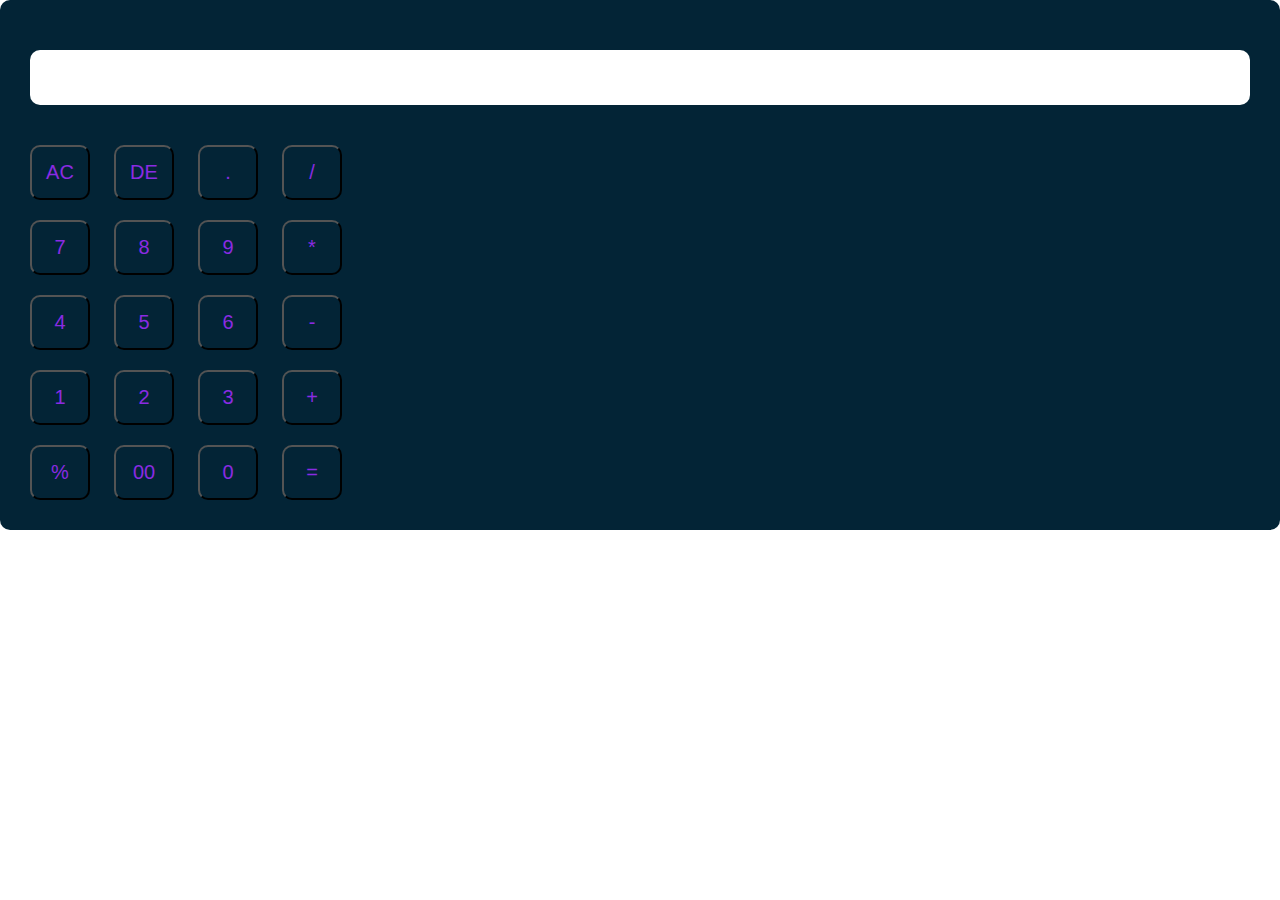
<file: Calculatot/index.html>
<!DOCTYPE html>
<html>
<head>
	<meta charset="utf-8">
	<meta name="viewport" content="width=device-width, initial-scale=1">
	<title>Calculator</title>
	<link rel="stylesheet" type="text/css" href="style.css">
</head>
<body>

	<div class="conatiner">
		<div class="calculator">
			
			<form>
				<div class="display">
					<input type="text" name="display" style="background-color: white;">
				</div>
				<div>
					<input type="button" value="AC" onclick="display.value=''">
					<input type="button" value="DE" onclick="display.value= display.value.toString().slice(0, -1)">
					<input type="button" value="."onclick="display.value='.'">
					<input type="button" value="/"onclick="display.value='/'" >

				</div>
				<div>
					<input type="button" value="7" onclick="display.value+='7'">
					<input type="button" value="8" onclick="display.value+='8'">
					<input type="button" value="9" onclick="display.value+='9'">
					<input type="button" value="*" onclick="display.value+='*'">

				</div>
				<div>
					<input type="button" value="4"onclick="display.value+='4'">
					<input type="button" value="5"onclick="display.value+='5'">
					<input type="button" value="6"onclick="display.value+='6'">
					<input type="button" value="-"onclick="display.value+='-'">
				</div>
				<div>
					<input type="button" value="1"onclick="display.value+='1'">
					<input type="button" value="2"onclick="display.value+='2'">
					<input type="button" value="3"onclick="display.value+='3'">
					<input type="button" value="+"onclick="display.value+='+'">

				</div>
				<div>
					<input type="button" value="%"onclick="display.value+='%'">
					<input type="button" value="00"onclick="display.value+='00'">
					<input type="button" value="0"onclick="display.value+='0'">
					<input type="button" value="=" onclick="display.value=eval(display.value)">

				</div>
			</div>
		</form>
	</div>
</body>
</html>
</file>
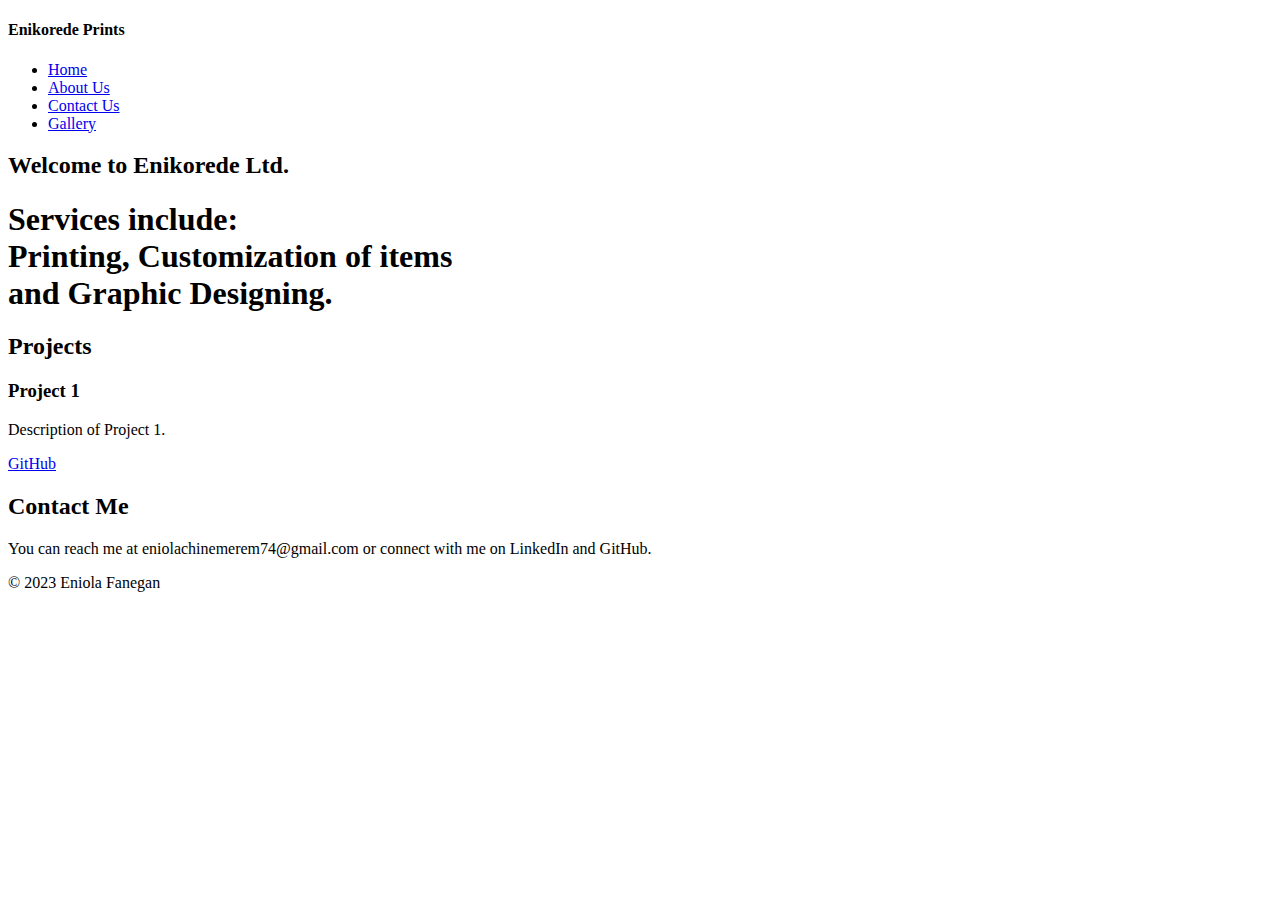
<file: Prints/index.html>
<!DOCTYPE html>
<html lang="en">
<head>
    <meta charset="UTF-8">
    <meta http-equiv="X-UA-Compatible" content="IE=edge">
    <meta name="viewport" content="width=device-width, initial-scale=1.0">
    <title>Enikorede PrintingSolution</title>
    <base href="C:\HTML\Prints">
    <link rel="stylesheet" href="style.css">
</head>
<body>
    <div class="banner">
        <div class="navbar">
            <h4 class="logo">Enikorede Prints</h4>
            <ul>
                <li><a href="#">Home</a></li>
                <li><a href="#">About Us</a></li>
                <li><a href="#">Contact Us</a></li>
                <li><a href="#">Gallery</a></li>

            </ul>
        </div>
        <div class="vertical-center">
				<h2>Welcome to Enikorede Ltd.</h2>
				<h1>Services include:<br>Printing, Customization of items <br>and Graphic Designing.</h1>
		</div>
    </div>
    <section id="projects">
        <div class="container">
          <h2>Projects</h2>
          <div class="project">
            <h3>Project 1</h3>
            <p>Description of Project 1.</p>
            <!-- <a href="#" class="btn">View Demo</a> -->
            <a href="#" class="btn">GitHub</a>
          </div>
          <!-- Add more project sections as needed -->
        </div>
      </section>
  
      <section id="contact">
        <div class="container">
          <h2>Contact Me</h2>
          <p>You can reach me at eniolachinemerem74@gmail.com or connect with me on LinkedIn and GitHub.</p>
        </div>
      </section>
    </main>
  
    <footer>
      <div class="container">
        <p>&copy; 2023 Eniola Fanegan</p>
      </div>
    </footer>
</body>
</html>
</file>
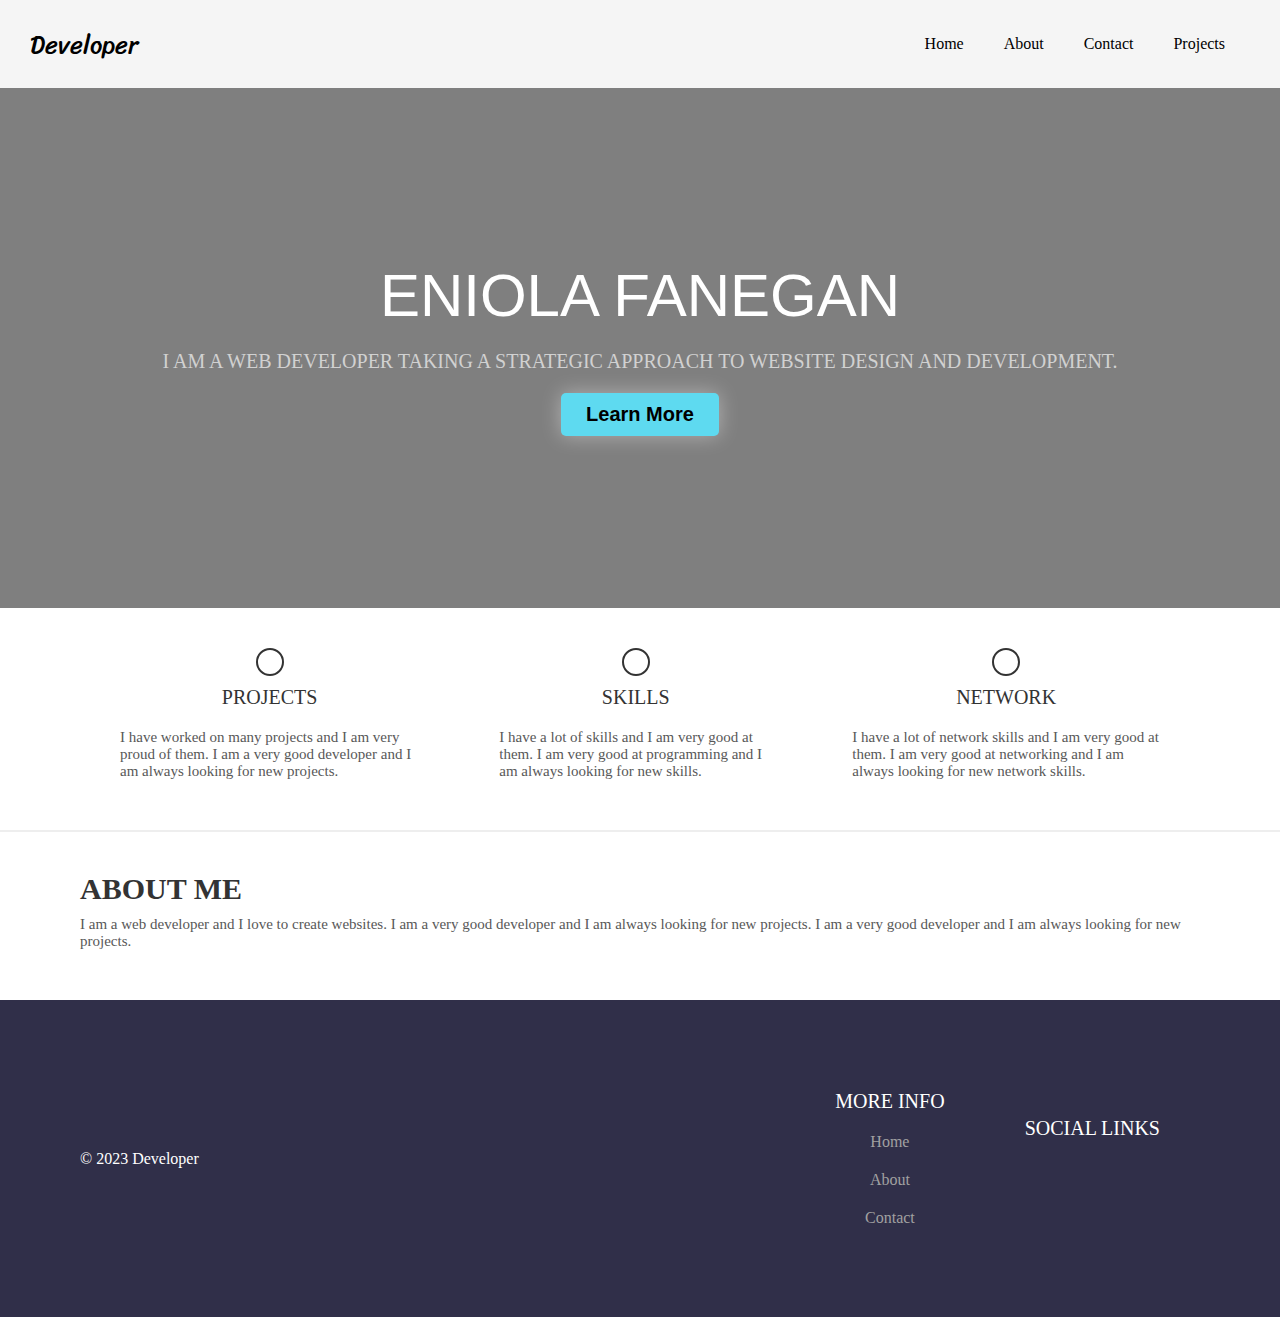
<file: Calculatot/catch.html>
<!DOCTYPE html>
<html>
<head>
	<meta charset="utf-8">
	<meta name="viewport" content="width=device-width, initial-scale=1">
	<link rel="stylesheet" type="text/css" href="sttyle.css">

	<title></title>
</head>
<body>
	<header class="header">
	  <a href="#" class="logo">Developer</a>
	  <nav class="nav-items">
	    <a href="#">Home</a>
	    <a href="#">About</a>
	    <a href="#">Contact</a>
	    <a href="#">Projects</a>
	  </nav>
	</header>


	  <main>
	  <div class="intro">
	    <h1>Eniola Fanegan</h1>
	    <p>I am a web developer taking a strategic approach to website design and development.</p>
	    <button>Learn More</button>
	  </div>
	  <div class="achievements">
	    <div class="work">
	      <i class="fas fa-atom"></i>
	      <p class="work-heading">Projects</p>
	      <p class="work-text">I have worked on many projects and I am very proud of them. I am a very good developer and I am always looking for new projects.</p>
	    </div>
	    <div class="work">
	      <i class="fas fa-skiing"></i>
	      <p class="work-heading">Skills</p>
	      <p class="work-text">I have a lot of skills and I am very good at them. I am very good at programming and I am always looking for new skills.</p>
	    </div>
	    <div class="work">
	      <i class="fas fa-ethernet"></i>
	      <p class="work-heading">Network</p>
	      <p class="work-text">I have a lot of network skills and I am very good at them. I am very good at networking and I am always looking for new network skills.</p>
	    </div>
	  </div>
	  <div class="about-me">
	    <div class="about-me-text">
	      <h2>About Me</h2>
	      <p>I am a web developer and I love to create websites. I am a very good developer and I am always looking for new projects. I am a very good developer and I am always looking for new projects.</p>
	    </div>
	    <!-- <img src="https://images.unsplash.com/photo-1596495578065-6e0763fa1178?ixlib=rb-1.2.1&ixid=MnwxMjA3fDB8MHxwaG90by1wYWdlfHx8fGVufDB8fHx8&auto=format&fit=crop&w=871&q=80" alt="me"> -->
	  </div>
</main>

<footer class="footer">
  <div class="copy">&copy; 2023 Developer</div>
  <div class="bottom-links">
	<div class="links">
      <span>More Info</span>
      <a href="#">Home</a>
      <a href="#">About</a>
      <a href="#">Contact</a>
	</div>
    <div class="links">
      <span>Social Links</span>
      <a href="#"><i class="link-facebook"></i></a>
      <a href="#"><i class="fab fa-twitter"></i></a>
      <a href="#"><i class="fab fa-instagram"></i></a>
    </div>
  </div>
</footer>

</body>
</html>
</file>
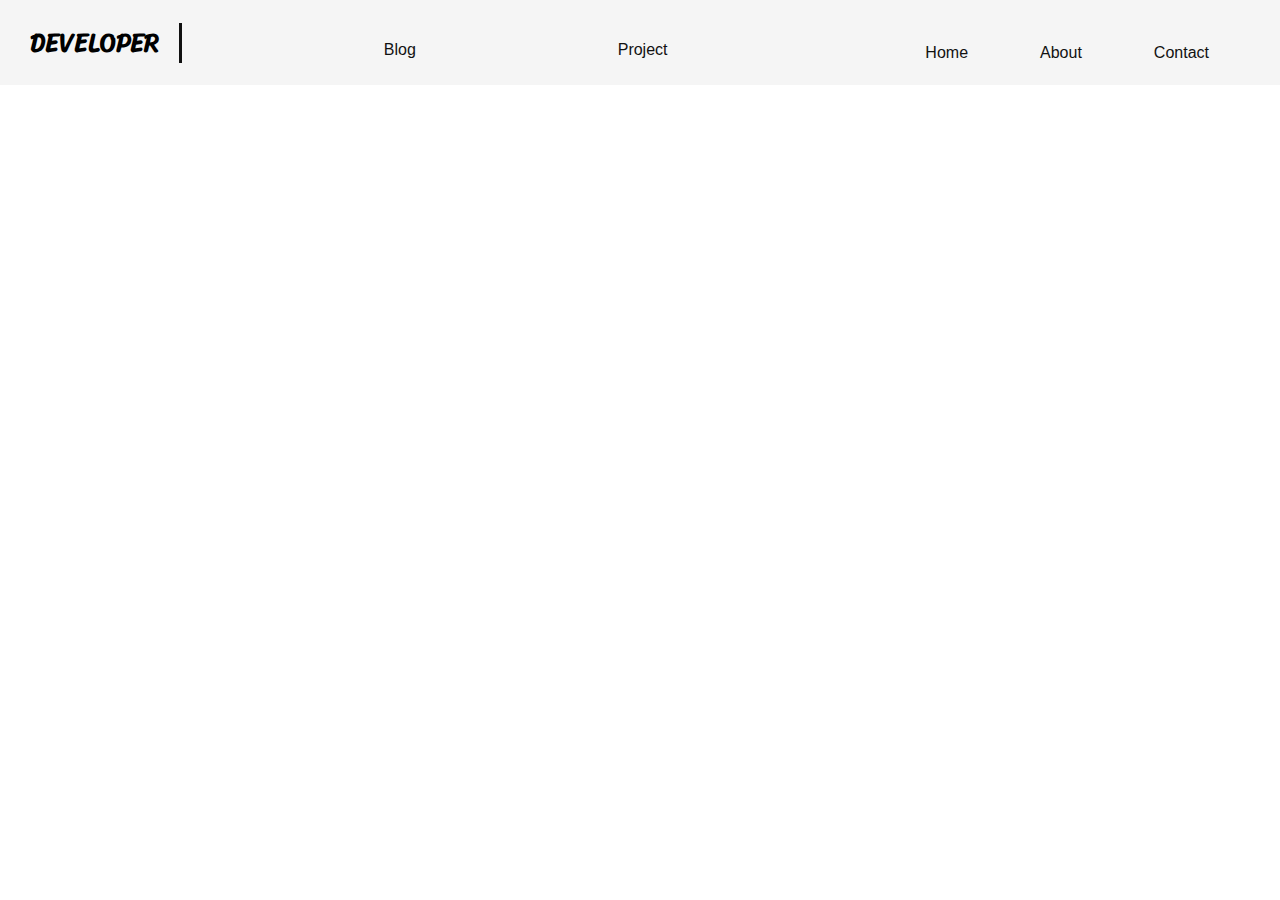
<file: Calculatot/gippe.html>
<!DOCTYPE html>
<html>
<head>
	<meta charset="utf-8">
	<meta name="viewport" content="width=device-width, initial-scale=1">
	<title></title>
	<link rel="stylesheet" type="text/css" href="gippe.css">

	<header class="header">
	  <a href="#" class="logo">Developer</a>
	  <a href="C:\html\EkP\BLOG\blog.html" class="header-cases" target="_self">Blog</a>
		<a href="cases.html" class="header-cases" target="_self">Project</a>
	  <nav class="navbar">
			<ul>
				<li><a href="work.html">Home</a></li>
				<li><a href="about.html"target="_self">About</a></li>
				<li><a href="contact.html" target="_self">Contact</a></li>
			</ul>
	  </nav>
	</header>
</head>
<body>
	
<main>
	  <!-- <div class="intro">
	    <h1>Eniola Fanegan</h1>
	    <p>I am a web developer taking a strategic approach to website design and development.</p>
	    <button>Learn More</button>
	  </div> -->
</body>
</html>
</file>
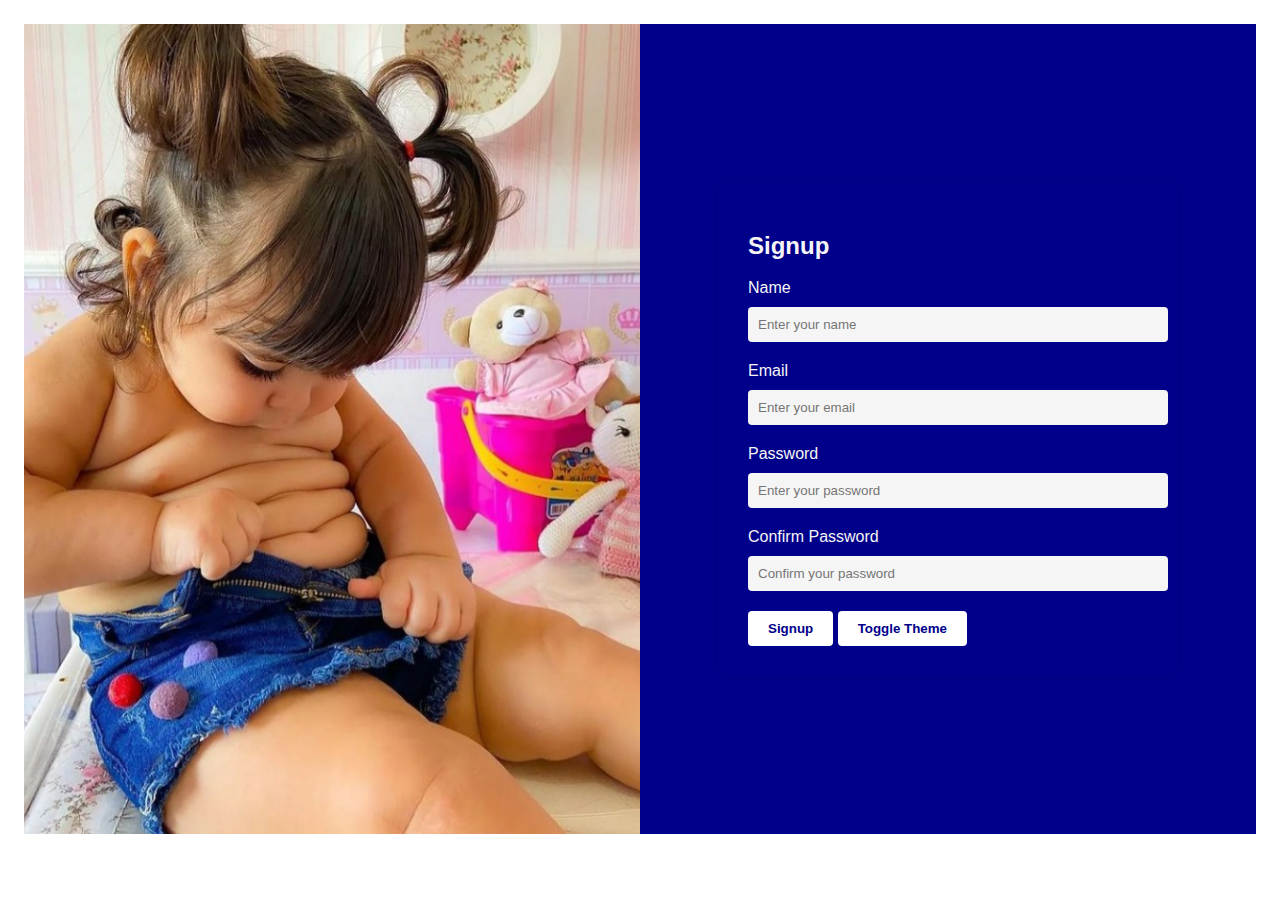
<file: Login/indec.html>
<!DOCTYPE html>
<html lang="en">
<head>
<meta charset="UTF-8">
<meta name="viewport" content="width=device-width, initial-scale=1.0">
<title>Signup Page</title>
<style>
  body {
    margin: 0;
    padding: 0;
    font-family: Arial, sans-serif;
  }
  .container {
    margin: 24px;
    display: flex;
    height: 90vh;
  }
  .left-section {
    flex: 1;
    background: url(image.jpg) no-repeat center center/cover;
  }
  .right-section {
    flex: 1;
    display: flex;
    flex-direction: column;
    justify-content: center;
    align-items: center;
    background: darkblue;
    color: whitesmoke;
  }
  .signup-form {
    width: 80%;
    max-width: 400px;
    padding: 30px;
    border-radius: 8px;
    box-shadow: 0 0 10px rgba(0, 0, 0, 0.1);
  }
  .input-group {
    margin-bottom: 20px;
  }
  .input-group input {
    width: 100%;
    padding: 10px;
    border: none;
    border-radius: 4px;
    background-color: whitesmoke;
    color: black;
    margin-top: 5px;
  }
  .input-group label {
    display: block;
    margin-bottom: 5px;
  }
  .btn {
    padding: 10px 20px;
    border: none;
    border-radius: 4px;
    cursor: pointer;
    background-color: #fff;
    color: darkblue;
    font-weight: bold;
    transition: background-color 0.3s ease;
  }
  .btn:hover {
    background-color: lightgray;
  }
</style>
</head>
<body class="body">

<div class="container">
  <div class="left-section"></div>
  <div class="right-section">
    <div class="signup-form">
      <h2>Signup</h2>
      <div class="input-group">
        <label for="name">Name</label>
        <input type="text" id="name" placeholder="Enter your name">
      </div>
      <div class="input-group">
        <label for="email">Email</label>
        <input type="email" id="email" placeholder="Enter your email">
      </div>
      <div class="input-group">
        <label for="password">Password</label>
        <input type="password" id="password" placeholder="Enter your password">
      </div>
      <div class="input-group">
        <label for="confirm-password">Confirm Password</label>
        <input type="password" id="confirm-password" placeholder="Confirm your password">
      </div>
      <button class="btn">Signup</button>
      <button class="btn" onclick="toggleTheme()">Toggle Theme</button>
    </div>
  </div>
</div>

<script>
  function toggleTheme() {
    const body = document.body;
    const rightSection = document.querySelector('.right-section');

    // Toggle body class for dark mode
    body.classList.toggle("dark-theme");

    // Toggle text and background colors for right section
    if (body.classList.contains('dark-theme')) {
        rightSection.style.backgroundColor = 'darkblue';
        rightSection.style.color = 'whitesmoke';
    } else {
        rightSection.style.backgroundColor = 'whitesmoke';
        rightSection.style.color = 'black';
    }
}

</script>

</body>
</html>
</file>
<file: Calculatot/style.css>
* {
	margin: 0px;
	padding: 0px;
	color: black;
}
body{
	background-color: white;
}

.container {
	height: 100vh;
	display: inline-block;
	float: center;
	align-items: center;
	justify-content: center;
}

.calculator {
	background-color: #032436;
	padding: 20px;
	border-radius: 10px;
}

.calculator input {
	height: 55px;
	width: 60px;
	border-radius: 10px;
	margin: 10px;
	cursor: pointer;
	background: transparent;
	font-size: 20px;
	color: blueviolet;
}
.display {
	display: flex;
	justify-content: flex-end;
	margin: 20px 0px;
}
.display input {
	flex: 1;
	text-align: right;
	border: none;
	font-size: 32px;
	outline: none;
}
</file>
<file: Prints/style.css>
*{
    margin: 0;
    padding: 0;
    font-family: 'Gill Sans', 'Gill Sans MT', Calibri, 'Trebuchet MS', sans-serif;
}
.banner {
    width: 100%;
    height: 100vh;
    background-image: linear-gradient(rgba(0,0,0,0.75), rgba(0,0,0,0.75),url(bg.jpg));
    background-size: cover;
    background-position: center;
}
.navbar{
    width: 100%;
    margin: auto;
    padding: 30px 0;
    display: flex;
    align-items: center;
    justify-content: space-between;
}
.logo {
    width: 120px;
    cursor: pointer;
}
ul {
    position: absolute;
    top: 50%;
    left: 50%;
    transform: translate(-50%, -50%);
    margin: 0;
    padding: 0;
    display: flex;
}
.navbar ul li {
    list-style: none;
    display: inline-block;
    margin: 0 20px;
}
.navbar ul li a {
    text-decoration: none;
    text-transform: uppercase;
    position: relative;
}
.navbar ul li a::after {
    content: '';
    height: 5px;
    width: 100%;
    background: #009688;
    position: absolute;
    left: 0;
    bottom: -10px;
    transition: 0.5s;
}
.navbar ul li a::hover::after {
    width: 100%;
}
.vertical-center {
    width: 100%;
    position: relative;
    top: 50%;
    transform: translateY(-50%);
    text-align: center;
    color: #fff;
}
.vertical-center h2 {
    text-transform: uppercase;
    font-size: 60px;
    margin-top: 80px;
}
.vertical-center p{
    margin: 20px auto;
    font-weight: 100;
    line-height: 25px;
} 

section {
    padding: 40px;
  }
  
  section h1 {
    margin-bottom: 20px;
  }
  
  .project {
    margin-bottom: 20px;
  }
  
  form label {
    display: block;
    margin-bottom: 5px;
  }
  
  form input,
  form textarea {
    width: 100%;
    padding: 5px;
    margin-bottom: 10px;
  }
  
  footer {
    background-color: #333;
    color: #fff;
    padding: 10px;
    text-align: center;
  }
  
  footer p {
    margin: 0;
  }
</file>
<file: Calculatot/sttyle.css>
@import url('https://fonts.googleapis.com/css2?family=Sriracha&display=swap');

body {
  margin: 0;
  box-sizing: border-box;
}
/* CSS for header */
.header {
  display: flex;
  justify-content: space-between;
  align-items: center;
  background-color: #f5f5f5;
}

.header .logo {
  font-size: 25px;
  font-family: 'Sriracha', cursive;
  color: #000;
  text-decoration: none;
  margin-left: 30px;
}

.nav-items {
  display: flex;
  justify-content: space-around;
  align-items: center;
  background-color: #f5f5f5;
  margin-right: 35px;
}

.nav-items a {
  text-decoration: none;
  color: #000;
  padding: 35px 20px;
}
/* CSS for main section */
.intro {
  display: flex;
  flex-direction: column;
  justify-content: center;
  align-items: center;
  width: 100%;
  height: 520px;
  background: linear-gradient(to bottom, rgba(0, 0, 0, 0.5) 0%, rgba(0, 0, 0, 0.5) 100%), url("https://images.unsplash.com/photo-1587620962725-abab7fe55159?ixlib=rb-1.2.1&ixid=MnwxMjA3fDB8MHxwaG90by1wYWdlfHx8fGVufDB8fHx8&auto=format&fit=crop&w=1031&q=80");
  background-size: cover;
  background-position: center;
  background-repeat: no-repeat;
}

.intro h1 {
  font-family: sans-serif;
  font-size: 60px;
  color: #fff;
  font-weight: 500;
  text-transform: uppercase;
  margin: 0;
}

.intro p {
  font-size: 20px;
  color: #d1d1d1;
  text-transform: uppercase;
  margin: 20px 0;
}

.intro button {
  background-color: #5edaf0;
  color: #000;
  padding: 10px 25px;
  border: none;
  border-radius: 5px;
  font-size: 20px;
  font-weight: bold;
  cursor: pointer;
  box-shadow: 0px 0px 20px rgba(255, 255, 255, 0.4)
}

.achievements {
  display: flex;
  justify-content: space-around;
  align-items: center;
  padding: 40px 80px;
}

.achievements .work {
  display: flex;
  flex-direction: column;
  justify-content: center;
  align-items: center;
  padding: 0 40px;
}
.achievements .work:hover {
  box-shadow: 20px;
}

.achievements .work i {
  width: fit-content;
  font-size: 50px;
  color: #333333;
  border-radius: 50%;
  border: 2px solid #333333;
  padding: 12px;
}

.achievements .work .work-heading {
  font-size: 20px;
  color: #333333;
  text-transform: uppercase;
  margin: 10px 0;
}

.achievements .work .work-text {
  font-size: 15px;
  color: #585858;
  margin: 10px 0;
}

.about-me {
  display: flex;
  justify-content: center;
  align-items: center;
  padding: 40px 80px;
  border-top: 2px solid #eeeeee;
}

.about-me img {
  width: 500px;
  max-width: 100%;
  height: auto;
  border-radius: 10px;
}

.about-me-text h2 {
  font-size: 30px;
  color: #333333;
  text-transform: uppercase;
  margin: 0;
}

.about-me-text p {
  font-size: 15px;
  color: #585858;
  margin: 10px 0;
}
/* CSS for footer */
.footer {
  display: flex;
  justify-content: space-between;
  align-items: center;
  background-color: #302f49;
  padding: 40px 80px;
}

.footer .copy {
  color: #fff;
}

.bottom-links {
  display: flex;
  justify-content: space-around;
  align-items: center;
  padding: 40px 0;
}

.bottom-links .links {
  display: flex;
  flex-direction: column;
  justify-content: center;
  align-items: center;
  padding: 0 40px;
}

.bottom-links .links span {
  font-size: 20px;
  color: #fff;
  text-transform: uppercase;
  margin: 10px 0;
}

.bottom-links .links a {
  text-decoration: none;
  color: #a1a1a1;
  padding: 10px 20px;
}

@media only screen and (max-width:700px) {
  main {
    top:75px;
}
  .header nav{
    width:  100%;
    position: absolute;
    top: 75px;
    right: 0;
    z-index: 2;
    box-shadow: 0px 0px 20px rgba(255, 255, 255, 0.4)

  }
  nav  a{
    display: block;
    margin-top: 10px;
    margin-bottom: 10px;
  }
}
</file>
<file: Calculatot/gippe.css>
@import url('https://fonts.googleapis.com/css2?family=Sriracha&display=swap');

body {
  margin: 0;
  box-sizing: border-box;
}
*{
	margin: 0;
	padding: 0;
	text-decoration: none; 
}

main {
	padding-top: 40px;
}

.header {
/*  display: flex;*/
  width: 100%;
  height: 100vh;

  justify-content: space-between;
/*  align-items: center;*/
  background-color: #f5f5f5;
}
.header .logo{
	font-family: 'Sriracha', cursive;
	font-size: 24px;
	font-weight: 800;
	color: #111;
	text-transform: uppercase;
	display: block;
	margin: 0 auto;
	text-align: center;
	padding: 20px 0;
	-webkit-animation-name:mywebsite;
	-webkit-animation-duration: 10s;
	-webkit-animation-timing-function: ease-in-out;
	-webkit-animation-iteration-count: infinite;
}

@-webkit-keyframes mywebsite
{
	0% {color: #bdd1e069; size: 55px}
	25%{color: #cac2cc; size: 50px}
	55%{color: #bda8a8; size: 45px}
	85%{color: #67a8ca; size: 40px}
}

.header .header-cases {
	display: none;
}

.header .navbar ul {
	display: block;
	margin: 0 auto;
	width: fit-content;
}

.header .navbar ul li {
	display: inline-block;
	float: left;
	list-style: none;
	align-items: center;
	padding: 0 16px;
}
.navbar {
	display: block;
}

.header .navbar ul li a {
	font-family: arial;
	font-size: 16px;
	color: #111;
}
@media only screen and (min-width:1000px) {
	.header {
	  display: flex;
	  justify-content: space-between;
	  align-items: center;
	  background-color: #f5f5f5;
	  height: 85px;
	}
	
	.header .logo{
	margin: 30px 0;
	text-align: left;
	line-height: 40px;
	padding: 0 20px 0 20px;
	border-right: 3px solid #111;
	color: #000;
  	text-decoration: none;
  	margin-left: 40px;
	float: left;
	-webkit-animation-name:mywebsite;
	-webkit-animation-duration: 10s;
	-webkit-animation-timing-function: ease-in-out;
	-webkit-animation-iteration-count: infinite;
	}

	@-webkit-keyframes mywebsite
	{
	0% {color: #bdd1e069; size: 55px}
	25%{color: #ccc3c2; size: 50px}
	55%{color: #bda8a8; size: 45px}
	85%{color: #67a8ca; size: 40px}
	}
	
	.header .navbar ul {
	margin: 20px 0px 0px 20px;
	float: left;
	}

	.header .logo {
	  font-size: 25px;
	  font-family: 'Sriracha', cursive;
	  color: #000;
	  text-decoration: none;
	  margin-left: 10px;
	  clear: right;
	}

	.navbar {
	  display: flex;
	  justify-content: space-around;
	  align-items: center;
	  background-color: #f5f5f5;
	  margin-right: 35px;
	}

	.navbar a {
	  text-decoration: none;
	  color: #000;
	  padding: 35px 20px;
	}
	.header .header-cases {
	display: flex;
  	justify-content: space-around;
	font-family: arial;
	font-size: 16px;
	color: #111;
	margin-top: 15px;
	left: 0;
	float: left;
	padding: 0;
	}
}
</file>
